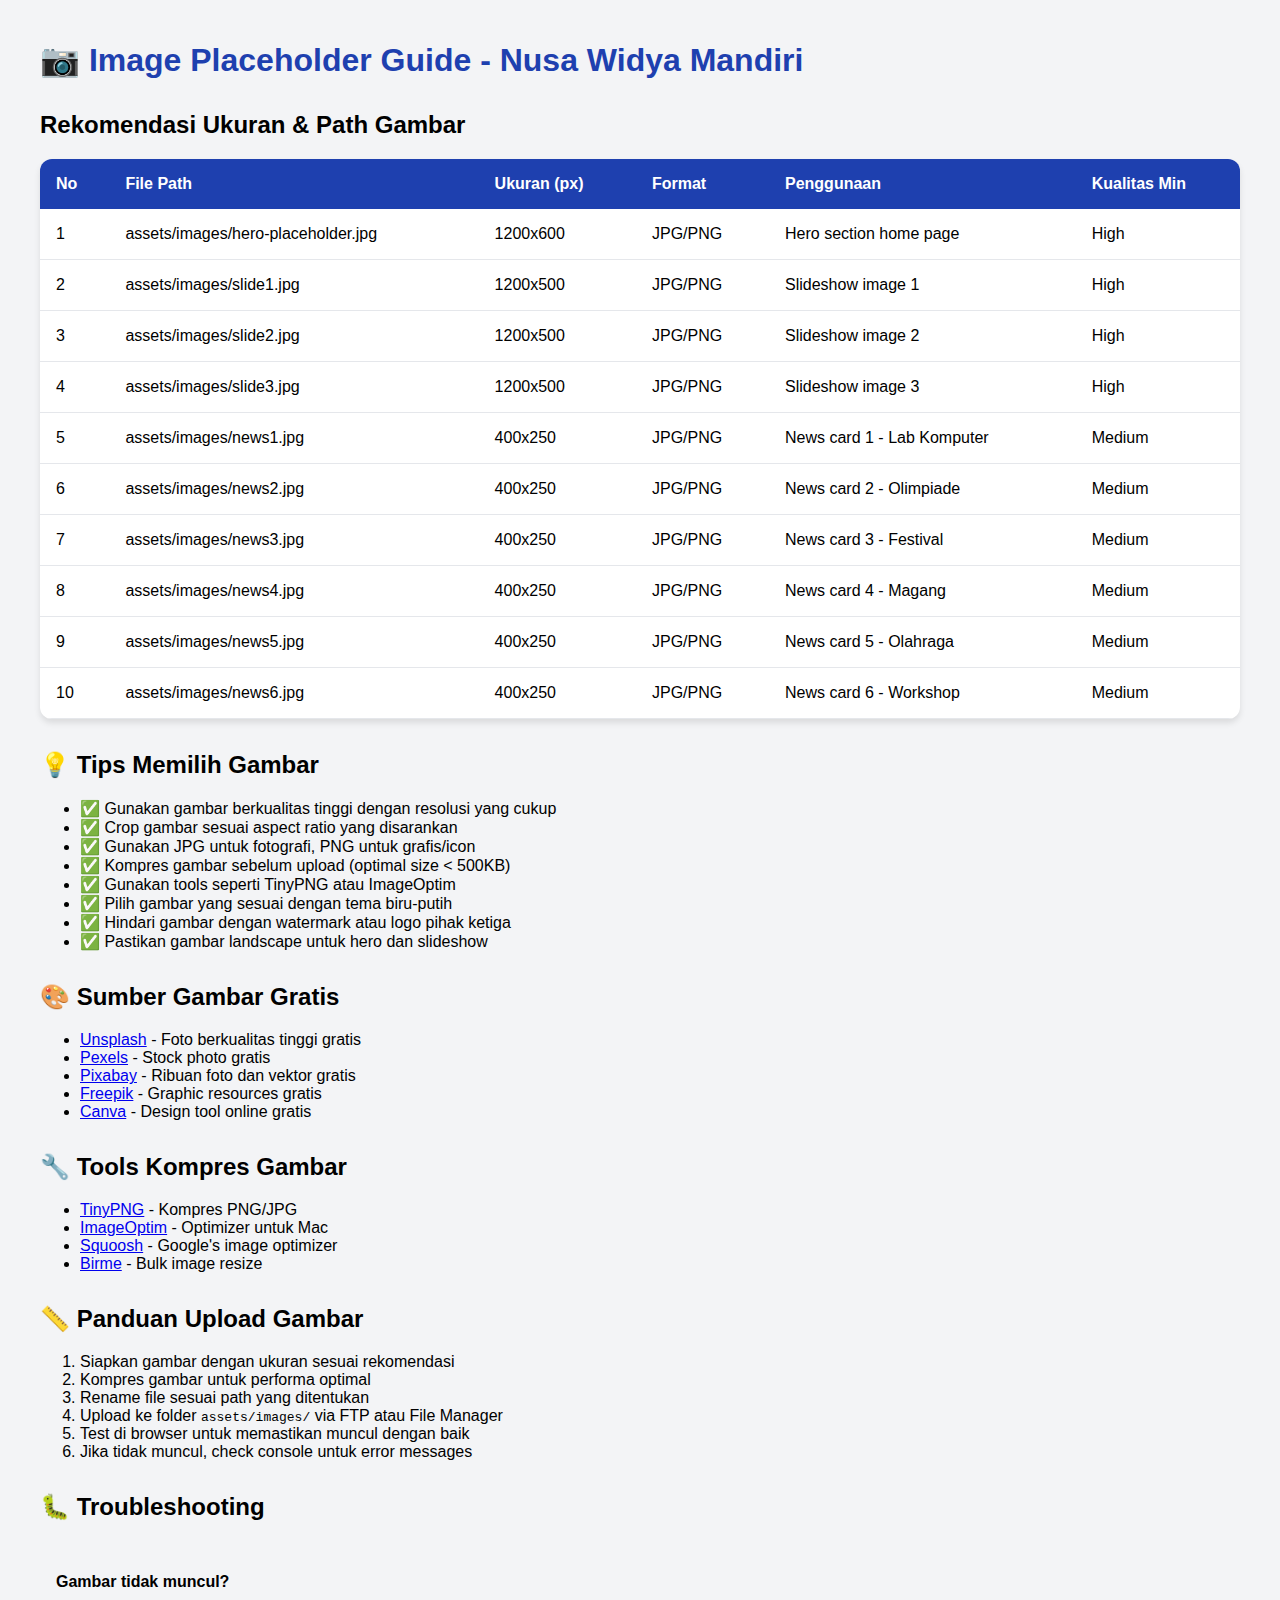
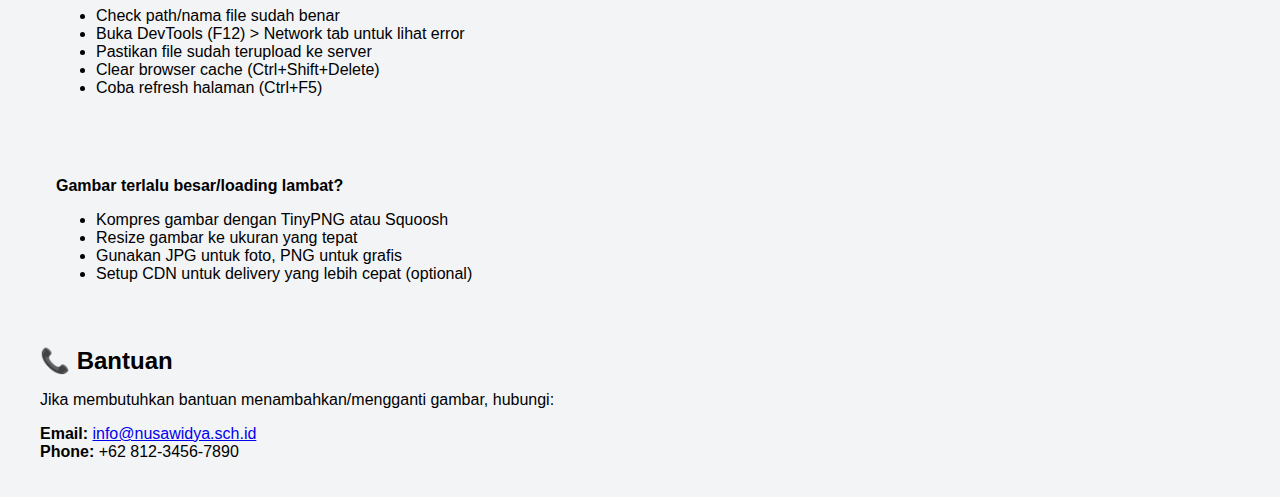
<file: IMAGES_GUIDE.html>
<!-- 
    Nusa Widya Mandiri School Website - Template Images Placeholder
    Gunakan file ini sebagai referensi untuk mengganti images
    
    Images yang perlu diganti:
    1. assets/images/hero-placeholder.jpg - Hero image (1200x600px recommended)
    2. assets/images/slide1.jpg - Slideshow image 1 (1200x500px)
    3. assets/images/slide2.jpg - Slideshow image 2 (1200x500px)
    4. assets/images/slide3.jpg - Slideshow image 3 (1200x500px)
    5. assets/images/news1.jpg - News image 1 (400x250px)
    6. assets/images/news2.jpg - News image 2 (400x250px)
    7. assets/images/news3.jpg - News image 3 (400x250px)
    8. assets/images/news4.jpg - News image 4 (400x250px)
    9. assets/images/news5.jpg - News image 5 (400x250px)
    10. assets/images/news6.jpg - News image 6 (400x250px)
-->

<!DOCTYPE html>
<html lang="id">
<head>
    <meta charset="UTF-8">
    <meta name="viewport" content="width=device-width, initial-scale=1.0">
    <title>Image Placeholder - Nusa Widya Mandiri</title>
    <style>
        body {
            font-family: Arial, sans-serif;
            margin: 0;
            padding: 20px;
            background: #f3f4f6;
        }
        
        .container {
            max-width: 1200px;
            margin: 0 auto;
        }
        
        h1 {
            color: #1e40af;
            margin-bottom: 2rem;
        }
        
        .images-grid {
            display: grid;
            grid-template-columns: repeat(auto-fill, minmax(300px, 1fr));
            gap: 2rem;
            margin-bottom: 3rem;
        }
        
        .image-card {
            background: white;
            padding: 1.5rem;
            border-radius: 12px;
            box-shadow: 0 4px 6px rgba(0, 0, 0, 0.1);
        }
        
        .image-preview {
            width: 100%;
            height: 200px;
            background: linear-gradient(135deg, #1e40af, #0ea5e9);
            border-radius: 8px;
            display: flex;
            align-items: center;
            justify-content: center;
            color: white;
            font-size: 3rem;
            margin-bottom: 1rem;
        }
        
        .image-name {
            font-weight: bold;
            color: #1e40af;
            margin-bottom: 0.5rem;
        }
        
        .image-size {
            color: #6b7280;
            font-size: 0.9rem;
            margin-bottom: 0.5rem;
        }
        
        .image-purpose {
            color: #6b7280;
            font-size: 0.85rem;
            line-height: 1.5;
        }
        
        table {
            width: 100%;
            border-collapse: collapse;
            background: white;
            border-radius: 12px;
            overflow: hidden;
            box-shadow: 0 4px 6px rgba(0, 0, 0, 0.1);
        }
        
        th {
            background: #1e40af;
            color: white;
            padding: 1rem;
            text-align: left;
            font-weight: 600;
        }
        
        td {
            padding: 1rem;
            border-bottom: 1px solid #e5e7eb;
        }
        
        tr:hover {
            background: #f9fafb;
        }
        
        .badge {
            display: inline-block;
            padding: 0.25rem 0.75rem;
            background: #3b82f6;
            color: white;
            border-radius: 20px;
            font-size: 0.8rem;
        }
    </style>
</head>
<body>
    <div class="container">
        <h1>📷 Image Placeholder Guide - Nusa Widya Mandiri</h1>
        
        <h2>Rekomendasi Ukuran & Path Gambar</h2>
        
        <table>
            <thead>
                <tr>
                    <th>No</th>
                    <th>File Path</th>
                    <th>Ukuran (px)</th>
                    <th>Format</th>
                    <th>Penggunaan</th>
                    <th>Kualitas Min</th>
                </tr>
            </thead>
            <tbody>
                <tr>
                    <td>1</td>
                    <td>assets/images/hero-placeholder.jpg</td>
                    <td>1200x600</td>
                    <td>JPG/PNG</td>
                    <td>Hero section home page</td>
                    <td>High</td>
                </tr>
                <tr>
                    <td>2</td>
                    <td>assets/images/slide1.jpg</td>
                    <td>1200x500</td>
                    <td>JPG/PNG</td>
                    <td>Slideshow image 1</td>
                    <td>High</td>
                </tr>
                <tr>
                    <td>3</td>
                    <td>assets/images/slide2.jpg</td>
                    <td>1200x500</td>
                    <td>JPG/PNG</td>
                    <td>Slideshow image 2</td>
                    <td>High</td>
                </tr>
                <tr>
                    <td>4</td>
                    <td>assets/images/slide3.jpg</td>
                    <td>1200x500</td>
                    <td>JPG/PNG</td>
                    <td>Slideshow image 3</td>
                    <td>High</td>
                </tr>
                <tr>
                    <td>5</td>
                    <td>assets/images/news1.jpg</td>
                    <td>400x250</td>
                    <td>JPG/PNG</td>
                    <td>News card 1 - Lab Komputer</td>
                    <td>Medium</td>
                </tr>
                <tr>
                    <td>6</td>
                    <td>assets/images/news2.jpg</td>
                    <td>400x250</td>
                    <td>JPG/PNG</td>
                    <td>News card 2 - Olimpiade</td>
                    <td>Medium</td>
                </tr>
                <tr>
                    <td>7</td>
                    <td>assets/images/news3.jpg</td>
                    <td>400x250</td>
                    <td>JPG/PNG</td>
                    <td>News card 3 - Festival</td>
                    <td>Medium</td>
                </tr>
                <tr>
                    <td>8</td>
                    <td>assets/images/news4.jpg</td>
                    <td>400x250</td>
                    <td>JPG/PNG</td>
                    <td>News card 4 - Magang</td>
                    <td>Medium</td>
                </tr>
                <tr>
                    <td>9</td>
                    <td>assets/images/news5.jpg</td>
                    <td>400x250</td>
                    <td>JPG/PNG</td>
                    <td>News card 5 - Olahraga</td>
                    <td>Medium</td>
                </tr>
                <tr>
                    <td>10</td>
                    <td>assets/images/news6.jpg</td>
                    <td>400x250</td>
                    <td>JPG/PNG</td>
                    <td>News card 6 - Workshop</td>
                    <td>Medium</td>
                </tr>
            </tbody>
        </table>

        <h2 style="margin-top: 2rem;">💡 Tips Memilih Gambar</h2>
        <ul>
            <li>✅ Gunakan gambar berkualitas tinggi dengan resolusi yang cukup</li>
            <li>✅ Crop gambar sesuai aspect ratio yang disarankan</li>
            <li>✅ Gunakan JPG untuk fotografi, PNG untuk grafis/icon</li>
            <li>✅ Kompres gambar sebelum upload (optimal size < 500KB)</li>
            <li>✅ Gunakan tools seperti TinyPNG atau ImageOptim</li>
            <li>✅ Pilih gambar yang sesuai dengan tema biru-putih</li>
            <li>✅ Hindari gambar dengan watermark atau logo pihak ketiga</li>
            <li>✅ Pastikan gambar landscape untuk hero dan slideshow</li>
        </ul>

        <h2 style="margin-top: 2rem;">🎨 Sumber Gambar Gratis</h2>
        <ul>
            <li><a href="https://unsplash.com" target="_blank">Unsplash</a> - Foto berkualitas tinggi gratis</li>
            <li><a href="https://pexels.com" target="_blank">Pexels</a> - Stock photo gratis</li>
            <li><a href="https://pixabay.com" target="_blank">Pixabay</a> - Ribuan foto dan vektor gratis</li>
            <li><a href="https://www.freepik.com" target="_blank">Freepik</a> - Graphic resources gratis</li>
            <li><a href="https://canva.com" target="_blank">Canva</a> - Design tool online gratis</li>
        </ul>

        <h2 style="margin-top: 2rem;">🔧 Tools Kompres Gambar</h2>
        <ul>
            <li><a href="https://tinypng.com" target="_blank">TinyPNG</a> - Kompres PNG/JPG</li>
            <li><a href="https://imageoptim.com" target="_blank">ImageOptim</a> - Optimizer untuk Mac</li>
            <li><a href="https://squoosh.app" target="_blank">Squoosh</a> - Google's image optimizer</li>
            <li><a href="https://www.birme.net" target="_blank">Birme</a> - Bulk image resize</li>
        </ul>

        <h2 style="margin-top: 2rem;">📏 Panduan Upload Gambar</h2>
        <ol>
            <li>Siapkan gambar dengan ukuran sesuai rekomendasi</li>
            <li>Kompres gambar untuk performa optimal</li>
            <li>Rename file sesuai path yang ditentukan</li>
            <li>Upload ke folder <code>assets/images/</code> via FTP atau File Manager</li>
            <li>Test di browser untuk memastikan muncul dengan baik</li>
            <li>Jika tidak muncul, check console untuk error messages</li>
        </ol>

        <h2 style="margin-top: 2rem;">🐛 Troubleshooting</h2>
        <div style="background: #f3f4f6; padding: 1rem; border-radius: 8px; margin-top: 1rem;">
            <p><strong>Gambar tidak muncul?</strong></p>
            <ul>
                <li>Check path/nama file sudah benar</li>
                <li>Buka DevTools (F12) > Network tab untuk lihat error</li>
                <li>Pastikan file sudah terupload ke server</li>
                <li>Clear browser cache (Ctrl+Shift+Delete)</li>
                <li>Coba refresh halaman (Ctrl+F5)</li>
            </ul>
        </div>

        <div style="background: #f3f4f6; padding: 1rem; border-radius: 8px; margin-top: 1rem;">
            <p><strong>Gambar terlalu besar/loading lambat?</strong></p>
            <ul>
                <li>Kompres gambar dengan TinyPNG atau Squoosh</li>
                <li>Resize gambar ke ukuran yang tepat</li>
                <li>Gunakan JPG untuk foto, PNG untuk grafis</li>
                <li>Setup CDN untuk delivery yang lebih cepat (optional)</li>
            </ul>
        </div>

        <h2 style="margin-top: 2rem; margin-bottom: 1rem;">📞 Bantuan</h2>
        <p>Jika membutuhkan bantuan menambahkan/mengganti gambar, hubungi:</p>
        <p>
            <strong>Email:</strong> <a href="mailto:info@nusawidya.sch.id">info@nusawidya.sch.id</a><br>
            <strong>Phone:</strong> +62 812-3456-7890
        </p>
    </div>
</body>
</html>
</file>
